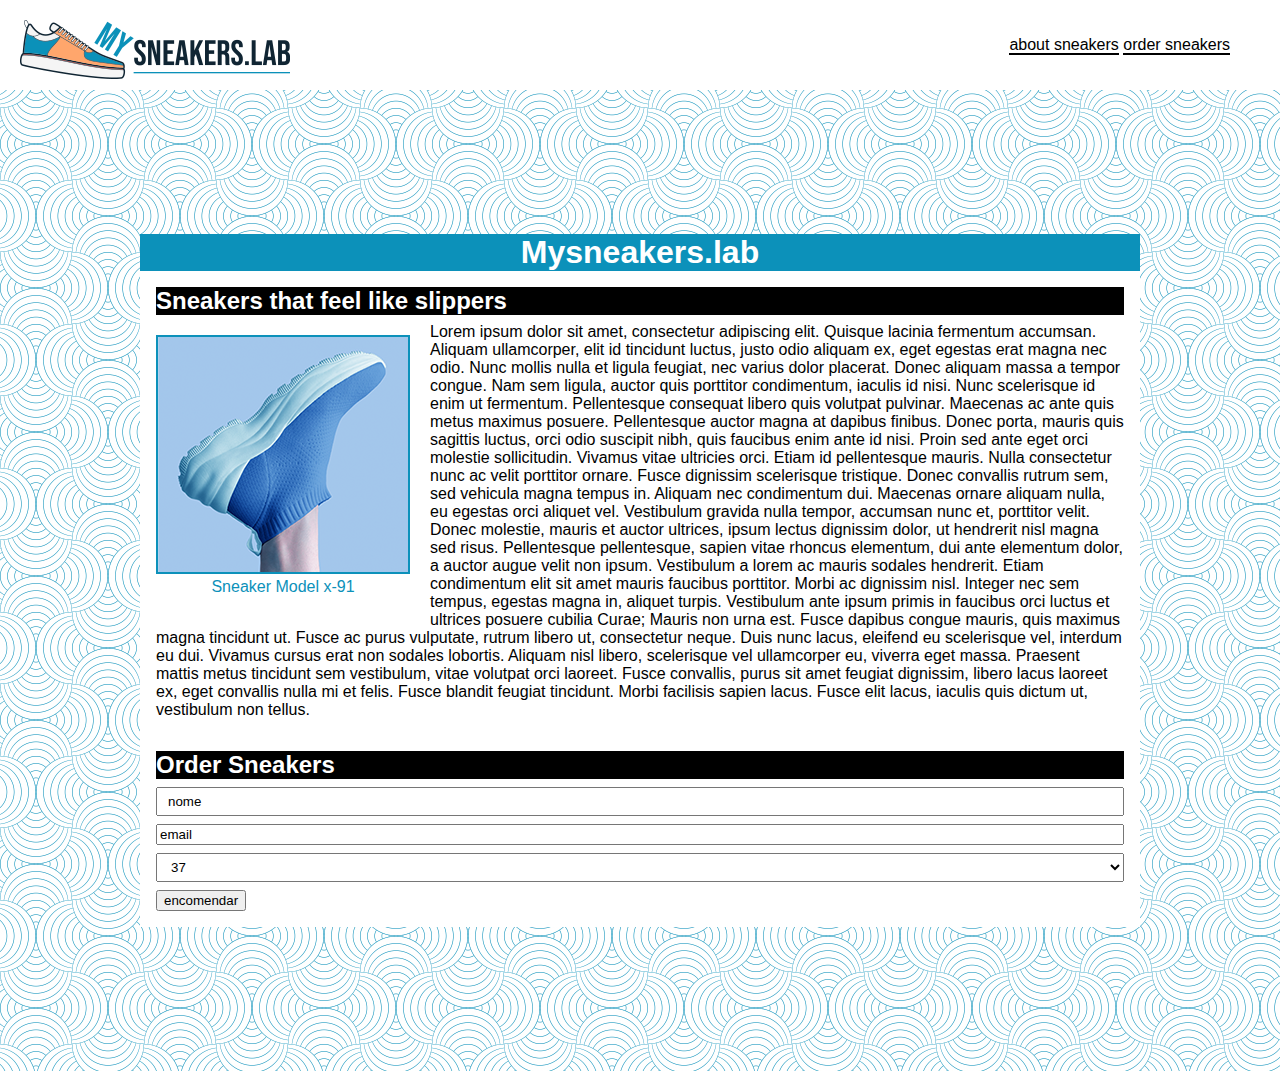
<file: lab 2 teste pratico/index.html>
<!DOCTYPE html>
<html>
<head>
    <meta charset='utf-8'>
    <meta http-equiv='X-UA-Compatible' content='IE=edge'>
    <title>Page Title</title>
    <meta name='viewport' content='width=device-width, initial-scale=1'>
    <link rel='stylesheet' type='text/css' media='screen' href='110478.css'>
</head>

    <header>
        <img class="logo" src="imagens/logo.png" alt="">
        <nav>
            <a class="abteordr" href="">about sneakers</a>
            <a class="abteordr" href="">order sneakers</a>
        </nav>
    </header>

<body>
    
    <main>
            <h1 class="ttl">Mysneakers.lab</h1>
            
            <section>

                <h2 class="subttl">Sneakers that feel like slippers</h2>

                <figure>
                    <img class="sapato" src="imagens/sneakers.png" alt="">
                    <figcaption>
                        Sneaker Model x-91
                    </figcaption>
                </figure>

                <p>Lorem ipsum dolor sit amet, consectetur adipiscing elit. Quisque lacinia fermentum accumsan. Aliquam ullamcorper, elit id tincidunt luctus, justo odio aliquam ex, eget egestas erat magna nec odio. Nunc mollis nulla et ligula feugiat, nec varius dolor placerat. Donec aliquam massa a tempor congue. Nam sem ligula, auctor quis porttitor condimentum, iaculis id nisi. Nunc scelerisque id enim ut fermentum. Pellentesque consequat libero quis volutpat pulvinar. Maecenas ac ante quis metus maximus posuere. Pellentesque auctor magna at dapibus finibus. Donec porta, mauris quis sagittis luctus, orci odio suscipit nibh, quis faucibus enim ante id nisi. Proin sed ante eget orci molestie sollicitudin. Vivamus vitae ultricies orci. Etiam id pellentesque mauris. Nulla consectetur nunc ac velit porttitor ornare.

                    Fusce dignissim scelerisque tristique. Donec convallis rutrum sem, sed vehicula magna tempus in. Aliquam nec condimentum dui. Maecenas ornare aliquam nulla, eu egestas orci aliquet vel. Vestibulum gravida nulla tempor, accumsan nunc et, porttitor velit. Donec molestie, mauris et auctor ultrices, ipsum lectus dignissim dolor, ut hendrerit nisl magna sed risus. Pellentesque pellentesque, sapien vitae rhoncus elementum, dui ante elementum dolor, a auctor augue velit non ipsum. Vestibulum a lorem ac mauris sodales hendrerit. Etiam condimentum elit sit amet mauris faucibus porttitor. Morbi ac dignissim nisl. Integer nec sem tempus, egestas magna in, aliquet turpis. Vestibulum ante ipsum primis in faucibus orci luctus et ultrices posuere cubilia Curae;
                    
                    Mauris non urna est. Fusce dapibus congue mauris, quis maximus magna tincidunt ut. Fusce ac purus vulputate, rutrum libero ut, consectetur neque. Duis nunc lacus, eleifend eu scelerisque vel, interdum eu dui. Vivamus cursus erat non sodales lobortis. Aliquam nisl libero, scelerisque vel ullamcorper eu, viverra eget massa. Praesent mattis metus tincidunt sem vestibulum, vitae volutpat orci laoreet. Fusce convallis, purus sit amet feugiat dignissim, libero lacus laoreet ex, eget convallis nulla mi et felis. Fusce blandit feugiat tincidunt. Morbi facilisis sapien lacus. Fusce elit lacus, iaculis quis dictum ut, vestibulum non tellus.</p>

            </section>

            <section>

                <h2 class="subttl">Order Sneakers</h2>

                <form action="http://tictake.web.ua.pt/formresult.php”" method="post">
                    <input type="text" name="nome" id="nome" value="nome">
                    <input class="email" type="email" value="email">
                    <select name="tamanho" id="tamanho">
                        <option value="37">37</option>
                        <option value="38">38</option>
                        <option value="39">39</option>
                        <option value="40">40</option>
                    </select>
                    <input type="submit" name="encomendar" value="encomendar">



                </form>

            </section>
        


    </main>
    


</body>
</html>
</file>
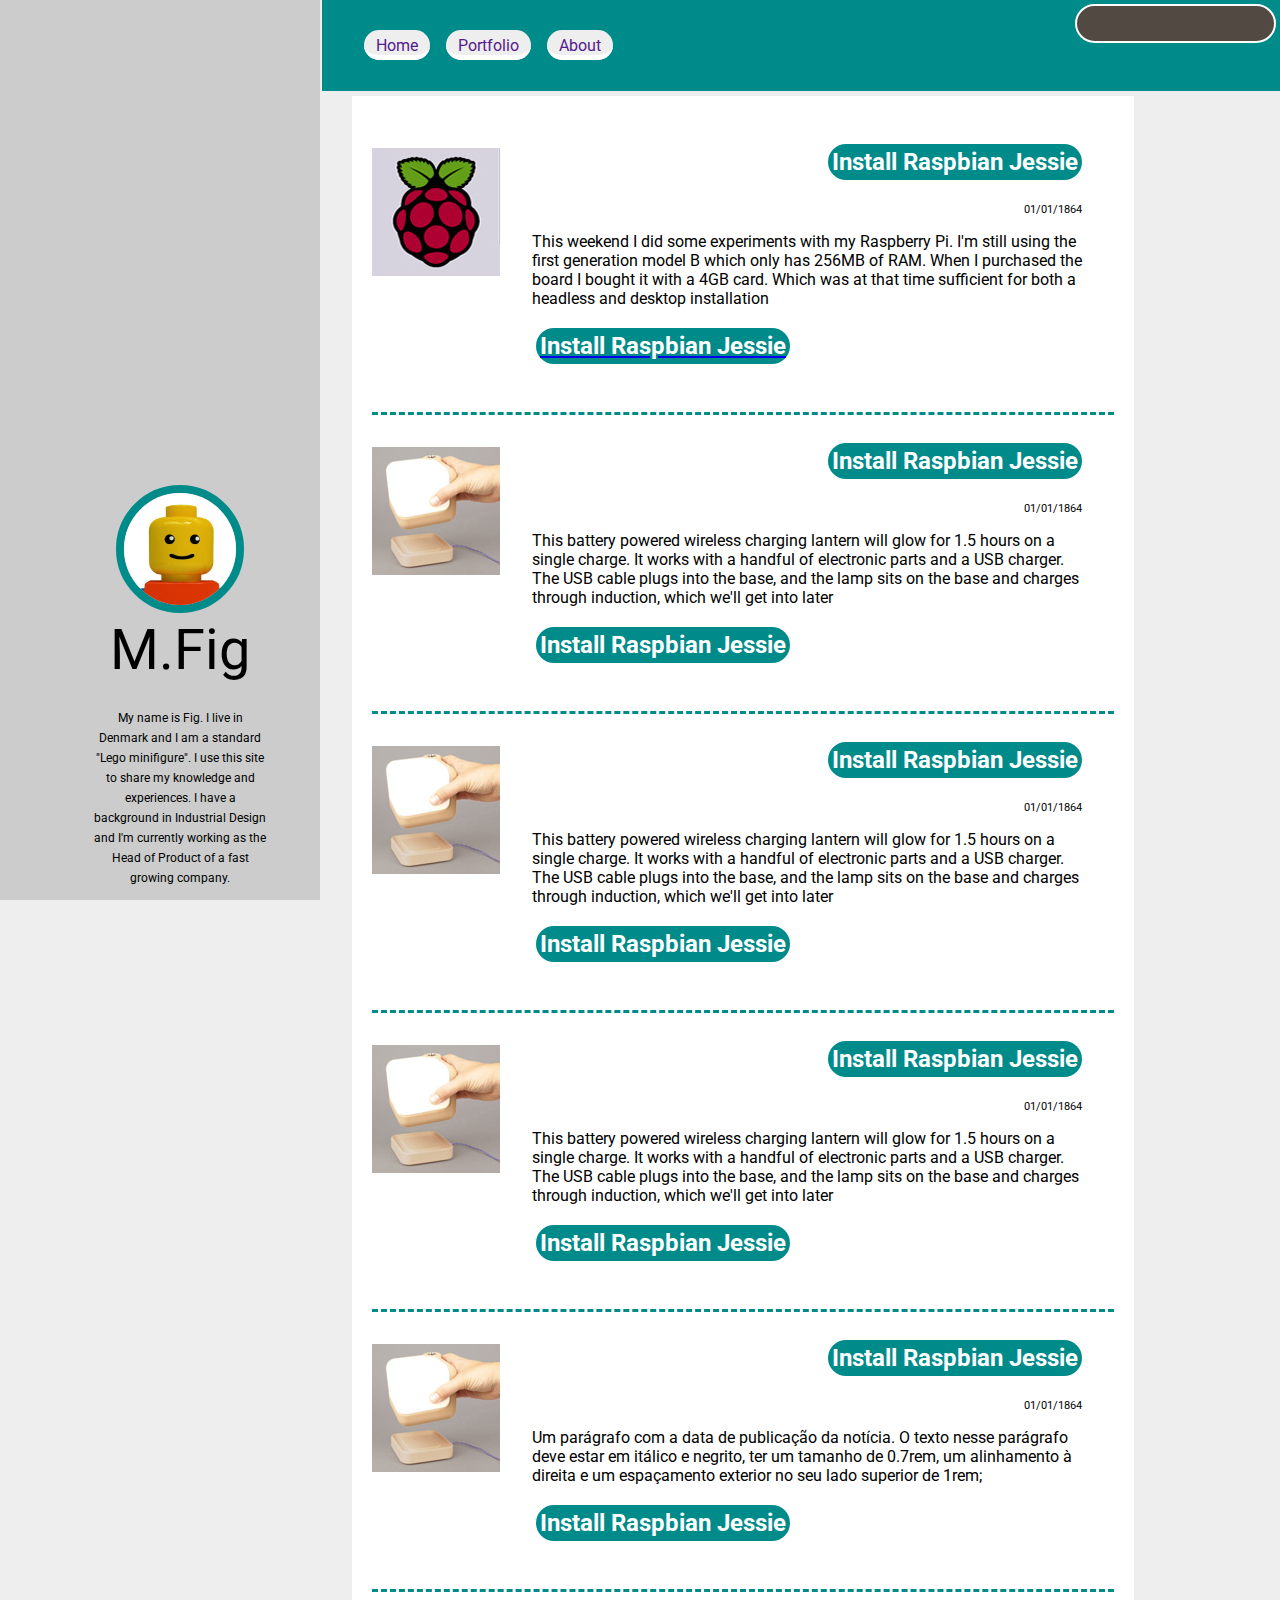
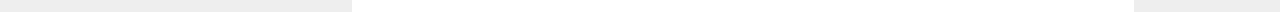
<file: lab 2/exercicios de aula/exercicio 5 (falta a parte b)/index.html>
<!DOCTYPE html>
<html>
<head>
    <meta charset='utf-8'>
    <meta http-equiv='X-UA-Compatible' content='IE=edge'>
    <title>aiai</title>
    <meta name='viewport' content='width=device-width, initial-scale=1'>
    <link rel='stylesheet' type='text/css' media='screen' href='main.css'>
    <link rel="preconnect" href="https://fonts.googleapis.com">
    <link rel="preconnect" href="https://fonts.gstatic.com" crossorigin>
    <link href="https://fonts.googleapis.com/css2?family=PT+Sans:wght@700&family=Roboto&display=swap" rel="stylesheet">
</head>

<header>
    <nav class="eq">
        <a href="">Home</a>
        <a href="">Portfolio</a>
        <a href="">About</a>
    </nav>
    <input type="search">

</header>


<body>
    <aside>
        <section class="cenadelado">
            <figure >
                <img class="bolinha" src="img/avatar.jpg" alt="">
                <figcaption class="mfig">M.Fig</figcaption>
                <p class="textmfig"> My name is Fig. I live in Denmark and I am a standard "Lego minifigure". I use this site to share my knowledge and experiences. I have a background in Industrial Design and I'm currently working as the Head of Product of a fast growing company.</p>
            </figure>
        </section>
    </aside>
    
    <main>
            <section>
                <div>
                    <figure class="img">
                        <img src="img/article1.jpg" alt="">
                    </figure>
                    <article class="aii">
                        <h2 class="qwerty"><span> Install Raspbian Jessie</span></h2>
                        <p class="legenda">01/01/1864</p>
                        <p>This weekend I did some experiments with my Raspberry Pi. I'm still using the first generation model B which only has 256MB of RAM. When I purchased the board I bought it with a 4GB card. Which was at that time sufficient for both a headless and desktop installation  </p>
                        <a href="article1.html"><h2 class="install"><span class="pizza"> Install Raspbian Jessie</span></h2></a>
                            <!-- <hr> -->
                    </article>
                </div>
                
                <div>
                    <figure class="img">
                        <img src="img/article2.jpg" alt="">
                    </figure>
                    <article class="aii">
                        <h2 class="qwerty"><span> Install Raspbian Jessie</span></h2>
                        <p class="legenda">01/01/1864</p>
                        <p>This battery powered wireless charging lantern will glow for 1.5 hours on a single charge. It works with a handful of electronic parts and a USB charger. The USB cable plugs into the base, and the lamp sits on the base and charges through induction, which we'll get into later </p>
                        <h2 class="install"><span class="pizza"> Install Raspbian Jessie</span></h2>
                            <!-- <hr> -->
                    </article>
                </div>

                <div>
                    <figure class="img">
                        <img src="img/article2.jpg" alt="">
                    </figure>
                    <article class="aii">
                        <h2 class="qwerty"><span> Install Raspbian Jessie</span></h2>
                        <p class="legenda">01/01/1864</p>
                        <p>This battery powered wireless charging lantern will glow for 1.5 hours on a single charge. It works with a handful of electronic parts and a USB charger. The USB cable plugs into the base, and the lamp sits on the base and charges through induction, which we'll get into later </p>
                        <h2 class="install"><span class="pizza"> Install Raspbian Jessie</span></h2>
                            <!-- <hr> -->
                    </article>
                </div>

                <div>
                    <figure class="img">
                        <img src="img/article2.jpg" alt="">
                    </figure>
                    <article class="aii">
                        <h2 class="qwerty"><span> Install Raspbian Jessie</span></h2>
                        <p class="legenda">01/01/1864</p>
                        <p>This battery powered wireless charging lantern will glow for 1.5 hours on a single charge. It works with a handful of electronic parts and a USB charger. The USB cable plugs into the base, and the lamp sits on the base and charges through induction, which we'll get into later </p>
                        <h2 class="install"><span class="pizza"> Install Raspbian Jessie</span></h2>
                            <!-- <hr> -->
                    </article>
                </div>

                <div>
                    <figure class="img">
                        <img src="img/article2.jpg" alt="">
                    </figure>
                    <article class="aii">
                        <h2 class="qwerty"><span> Install Raspbian Jessie</span></h2>
                        <p class="legenda">01/01/1864</p>
                        <p>Um parágrafo com a data de publicação da notícia. O texto nesse
                            parágrafo deve estar em itálico e negrito, ter um tamanho de 0.7rem, um
                            alinhamento à direita e um espaçamento exterior no seu lado superior
                            de 1rem; </p>
                            <h2 class="install"><span class="pizza"> Install Raspbian Jessie</span></h2>
                            <!-- <hr> -->
                    </article>
                </div>

            </section>
    </main>




</body>
</html>
</file>
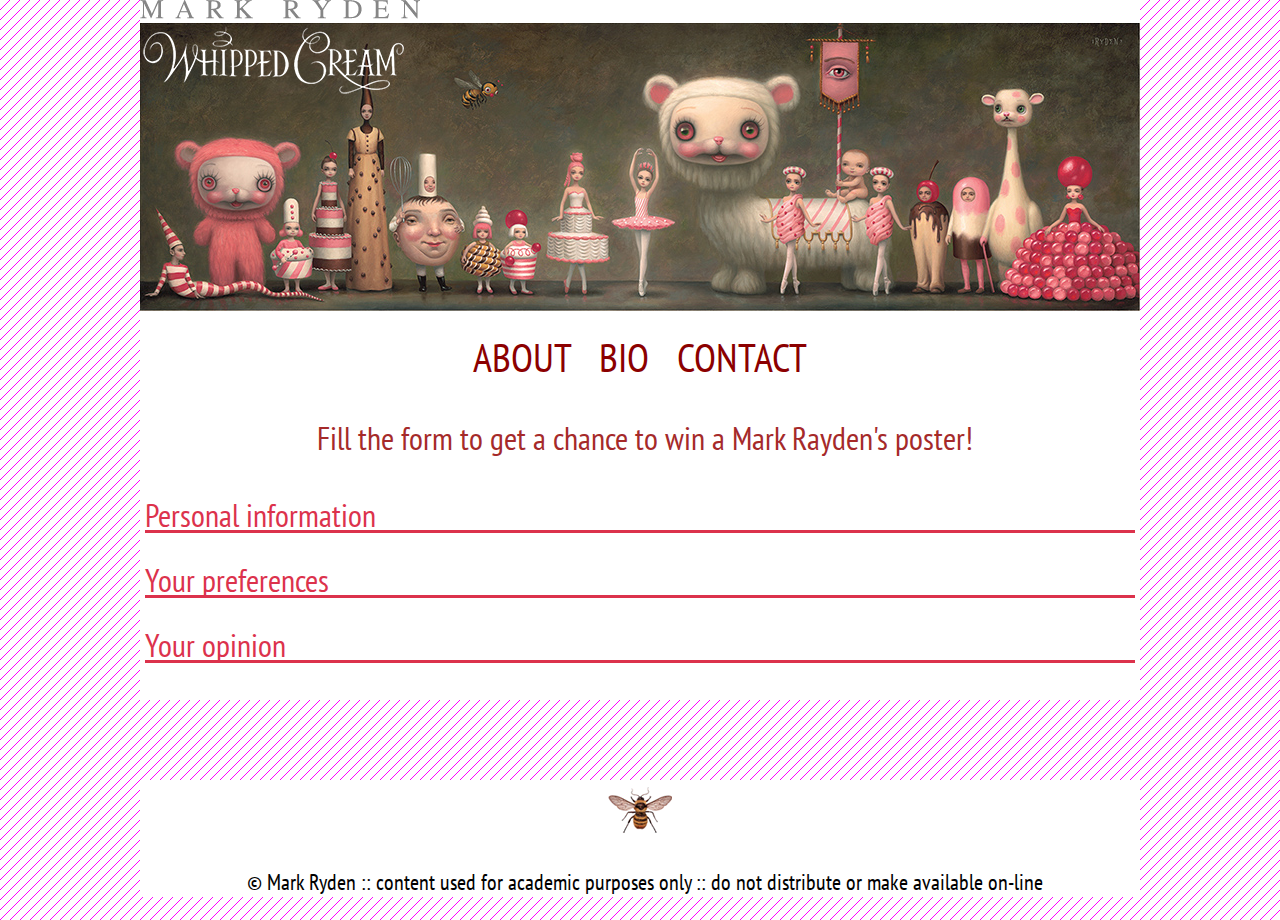
<file: lab 2/exercicios de aula/exercicio 4 (falta a segunda parte)/contact.html>
<!DOCTYPE html>
<html>
<head>
    <meta charset='utf-8'>
    <meta http-equiv='X-UA-Compatible' content='IE=edge'>
    <title>o Mark Ryden - Whipped Cream Collection</title>
    <meta name='viewport' content='width=device-width, initial-scale=1'>
    <link rel='stylesheet' type='text/css' media='screen' href='main2.css'>
    <link rel="preconnect" href="https://fonts.googleapis.com">
<link rel="preconnect" href="https://fonts.gstatic.com" crossorigin>
<link href="https://fonts.googleapis.com/css2?family=PT+Sans+Narrow&display=swap" rel="stylesheet">
</head>
<header>
    <section>
        <img src="imgs/logotype.gif" alt="">
    </section>

    <section class="logo">
        <img class="oi" src="imgs/whipped_cream_txt.png" alt="">
    </section>

</header>

<nav>
    <a href="about">ABOUT</a>
    <a href="bio"class="eq">BIO</a>
    <a href="contact">CONTACT</a>
</nav>


<body>
<main>
    <article class="art1">
        <!-- texto1 -->
        <p class="p1">Fill the form to get a chance to win a Mark Rayden's poster!</p>

       
        <!-- titulo -->
        <p class="subttl">Personal information</p>
        

    
    <!-- article 2 -->
    
        <p class="subttl">Your preferences</p>

    <!-- article 2 -->
    
        <p class="subttl">Your opinion</p>

    </article>
    
</main>
</body>
<footer>
<figure>
    <img src="imgs/fly.png" alt="">
    
</figure>
<p id="naoalinha">© Mark Ryden :: content used for academic purposes only :: do not distribute or make available on-line</p>
</footer>


</html>
</file>
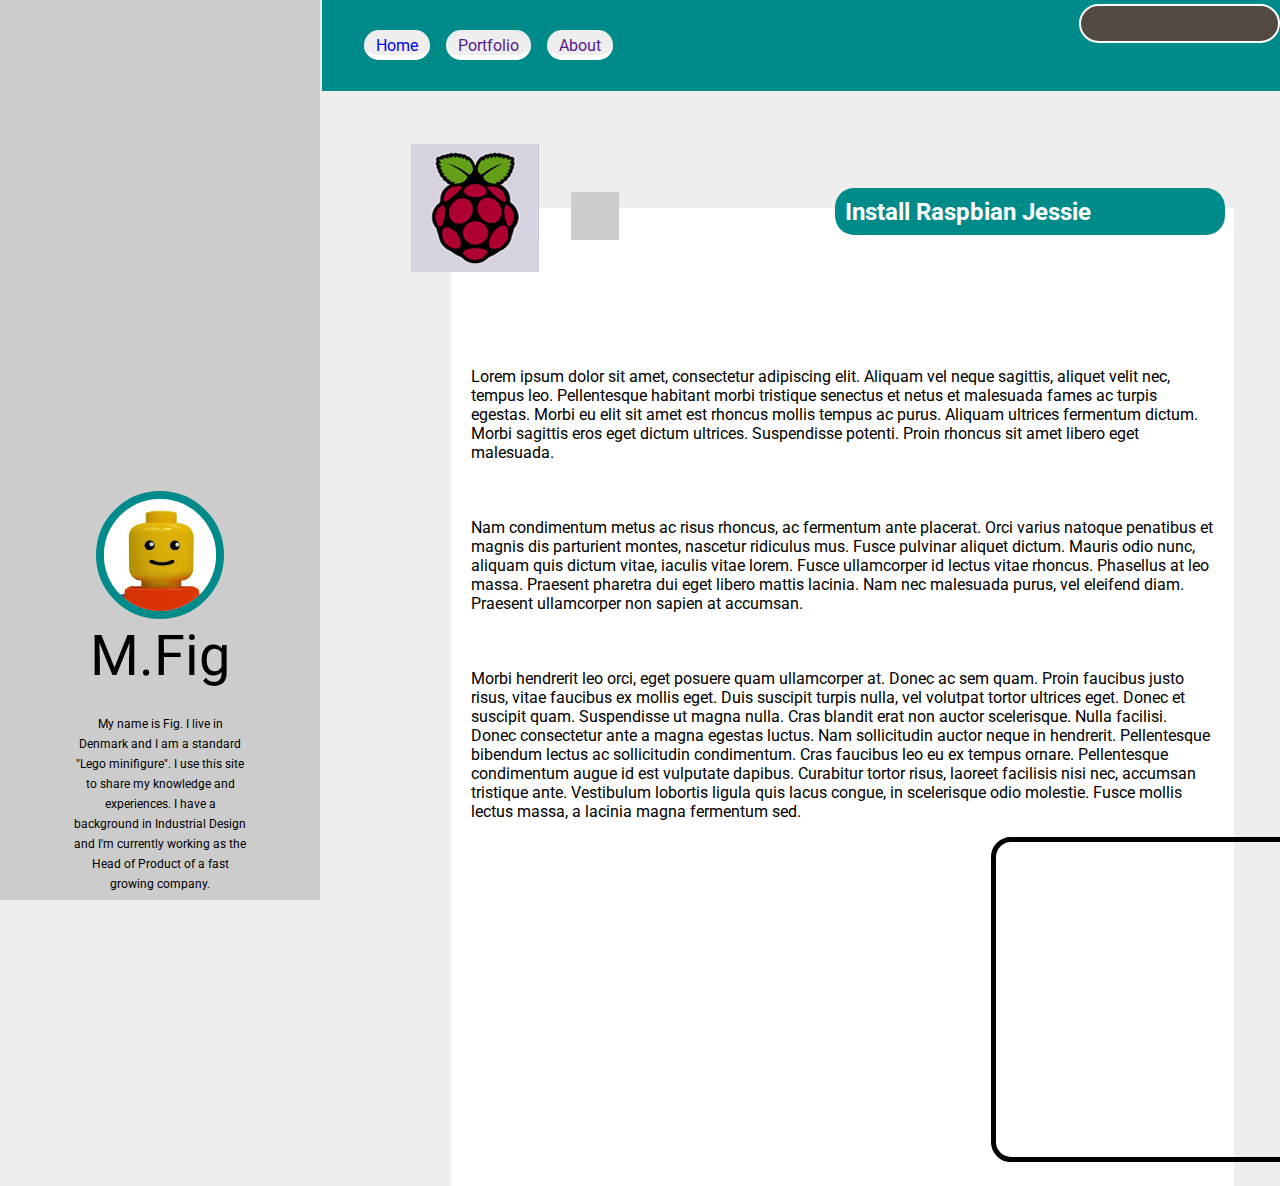
<file: lab 2/exercicios de aula/exercicio 5 (falta a parte b)/article1.html>
<!DOCTYPE html>
<html>
<head>
    <meta charset='utf-8'>
    <meta http-equiv='X-UA-Compatible' content='IE=edge'>
    <title>aiai</title>
    <meta name='viewport' content='width=device-width, initial-scale=1'>
    <link rel='stylesheet' type='text/css' media='screen' href='article1.css'>
    <link rel="preconnect" href="https://fonts.googleapis.com">
    <link rel="preconnect" href="https://fonts.gstatic.com" crossorigin>
    <link href="https://fonts.googleapis.com/css2?family=PT+Sans:wght@700&family=Roboto&display=swap" rel="stylesheet">
</head>

<header>
    <nav class="eq">
        <a href="index.html">Home</a>
        <a href="">Portfolio</a>
        <a href="">About</a>
    </nav>
    <input type="search">

</header>


<body>
    <aside>
        <section class="cenadelado">
            <figure >
                <img class="bolinha" src="img/avatar.jpg" alt="">
                <figcaption class="mfig">M.Fig</figcaption>
                <p class="textmfig"> My name is Fig. I live in Denmark and I am a standard "Lego minifigure". I use this site to share my knowledge and experiences. I have a background in Industrial Design and I'm currently working as the Head of Product of a fast growing company.</p>
            </figure>
        </section>
    </aside>
    
    <main>
            <section class="principal">

            <figure>
                <img class="img1" src="img/article1.jpg" alt="">
            </figure>

                <figure class="vazio">

                </figure>

                <h2> Install Raspbian Jessie</h2>

                

                <p class="texto">Lorem ipsum dolor sit amet, consectetur adipiscing elit. Aliquam vel neque sagittis, aliquet velit nec, tempus leo. Pellentesque habitant morbi tristique senectus et netus et malesuada fames ac turpis egestas. Morbi eu elit sit amet est rhoncus mollis tempus ac purus. Aliquam ultrices fermentum dictum. Morbi sagittis eros eget dictum ultrices. Suspendisse potenti. Proin rhoncus sit amet libero eget malesuada. </p> 
                <p class="texto" >Nam condimentum metus ac risus rhoncus, ac fermentum ante placerat. Orci varius natoque penatibus et magnis dis parturient montes, nascetur ridiculus mus. Fusce pulvinar aliquet dictum. Mauris odio nunc, aliquam quis dictum vitae, iaculis vitae lorem. Fusce ullamcorper id lectus vitae rhoncus. Phasellus at leo massa. Praesent pharetra dui eget libero mattis lacinia. Nam nec malesuada purus, vel eleifend diam. Praesent ullamcorper non sapien at accumsan.</p> 
                <p class="texto" >Morbi hendrerit leo orci, eget posuere quam ullamcorper at. Donec ac sem quam. Proin faucibus justo risus, vitae faucibus ex mollis eget. Duis suscipit turpis nulla, vel volutpat tortor ultrices eget. Donec et suscipit quam. Suspendisse ut magna nulla. Cras blandit erat non auctor scelerisque. Nulla facilisi. Donec consectetur ante a magna egestas luctus. Nam sollicitudin auctor neque in hendrerit. Pellentesque bibendum lectus ac sollicitudin condimentum. Cras faucibus leo eu ex tempus ornare. Pellentesque condimentum augue id est vulputate dapibus. Curabitur tortor risus, laoreet facilisis nisi nec, accumsan tristique ante. Vestibulum lobortis ligula quis lacus congue, in scelerisque odio molestie. Fusce mollis lectus massa, a lacinia magna fermentum sed.</p>

                <iframe width="560" height="315" src="https://www.youtube.com/embed/U7Dj7R8bu4k" title="YouTube video player" frameborder="0" allow="accelerometer; autoplay; clipboard-write; encrypted-media; gyroscope; picture-in-picture" allowfullscreen></iframe>
            </section>
    </main>




</body>
</html>
</file>
<file: lab 2 teste pratico/110478.css>
*{
    margin: 0;
    box-sizing: border-box;
}


header{
    /* position: fixed; */
    width: 100%;
    z-index: -1;
    background-color: white;
    padding: 20px;
    height: 90px;
}

nav{
    float: right;
    margin-right: 30px;
    margin-top: 1rem;
}

a:link{
    text-decoration: none;
}

a:hover{
    color: #0c91ba;
    border-color: #ffa66d;
}

.abteordr{
    color: black;
    border-top: 0;
    border-left: 0;
    border-right: 0;
    border-bottom: 2px;
    border-style: solid;
}



body{
    background-image: url("imagens/fundo.jpg");
    font-family: Arial, Helvetica, sans-serif;
    font-size: 1em;

}



main{
    position: relative;
    background-color: white;
    width: 1000px;
    margin-top: 9rem;
    margin: 9rem auto;


}

section{
    padding: 1rem;
}

.ttl{
    background-color: #0c91ba;
    color: white;
    text-align: center;
}

.subttl{
    text-align: left;
    background-color: black;
    color: white;

}

figure{
    float: left;
    margin: 20px;
    text-align: left;
    margin-left: 0;
    width: 254px;

}
figcaption{
    color: #0c91ba;
    text-align: center;
}


.sapato{
    border: #0c91ba;
    border-width: 2px;
    border-style: solid;
}

p{
    padding-top: 0.5rem;
    text-align: left;

}

input[type=text], select {
    width: 100%;
    padding: 5px 10px;
    margin: 8px 0;

  }

  .email{
    width: 100%;
}

  @media only screen and (max-width:599px) {


.logo{
    display: none;
}

nav{
    margin-right: 29%;

}

main{

    width: 100%;
    margin-top: 2rem;
}

.email{
    width: 100%;
}

      
  }
</file>
<file: lab 2/exercicios de aula/exercicio 5 (falta a parte b)/main.css>
header{
    background-color: #008B8B;
    padding: 0.25rem;
    position: fixed;
    top: 0;
    right: 0;
    left: 20.1rem;

    

}

body{
    font-family: 'PT Sans', sans-serif;
    font-family: 'Roboto', sans-serif;
    background-color: #eee;
    margin: 0px;
}

nav{

    float: left;
    padding: 2rem;
}


nav a{
    padding-top: 6px;
    padding-top: 6px;
    padding-left: 12px;
    padding-right: 12px;
    margin-top: 0px;
    margin-left: 6px;
    margin-right: 6px;
    background-color: #eee;
    border-radius: 25px;
    text-decoration: none;
    border-bottom: white;
    border-bottom-style: solid;
    border-width: 5px;
}

nav a:hover{
    border-color: #444;
}

input{
    float: right;
    background-color:#524942;
    color:grey;
    border-width: 2px;
    border-style: solid;
    border-color: white;
    border-radius: 25px;
    padding: 10px;
}

input:focus{
    background-color: black;
    color: yellow;
}



main{
    margin-left: 22rem;
}

section{
    position: center;
    background-color: white;
    width: 80%;
    margin-top: 6rem;
    padding: 1.25rem;

}

.img{
    float: left;
    margin: 0;
}

.aii{
    margin-top: 2rem;
    margin-bottom: 3rem;
    margin-left: 10rem;
    margin-right: 2rem;
    padding: 0;
}

.qwerty {

    color: white;
    margin-bottom: 0px;
    text-align: right;
}
span{
    background-color: #008B8B ;
    border-radius: 25px;
    padding: 4px;
}
.install{
    color: white;
    border-radius: 25px;
    text-align: left;
    padding: 4px;
}

.pizza{
    background-color: #008B8B ;
    border-radius: 25px;
    padding: 4px;
}


.legenda{
    float: right;
    font-size: 0.7rem;
    padding-top: 1rem;
}

div{
    border-bottom: #008B8B;
    border-style: dashed;
    border-top: 0;
    border-left: 0;
    border-right: 0;
}

p{
    padding-top: 40px;
    
}


aside{
    text-align: center;
    width: 6rem;
    position: fixed;
    top: 0;
    bottom: 0;
    left: 0;
    padding: 7em;
    background-color: #ccc;
}



.cenadelado{
    position: absolute;
    bottom: 6rem;
    left: 2rem;
    right: 2rem;
    background-color: transparent;
}
.bolinha{
    width: 7rem;
    border-width: 8px;
    border-style: solid;
    border-color: #008B8B;
    border-radius: 100%;
}

.mfig {
    font-size: 3.5rem;
}

.textmfig {
    text-align: center;
    font-size: 0.75rem;
    line-height: 1.25rem;
    margin-top: -15px;
    margin-bottom: -120px;
}
</file>
<file: lab 2/exercicios de aula/exercicio 4 (falta a segunda parte)/main2.css>
header{
    background-color: white;
    width: 1000px;
    margin: auto;
}

.logo{
    background-image: url(imgs/whipped_cream.jpg);
    height: 288px;
}
nav{
    background-color: white;
    width: 1000px;
    margin: auto;
    text-align: center;
    padding-top: 20px;
    padding-bottom: 20px;
    font-size: 2.5rem;
}

.eq{
    padding-left: 20px;
    padding-right: 20px;
}
a:link, a:visited {

    color: darkred;
    text-decoration: none;
}

body{
    font-family: 'PT Sans Narrow', sans-serif;
    background-image: url(imgs/bg_striped.gif);
    margin: 0;
}

main{
    background-color: white;
    width: 1000px;
    margin: auto;
}

.sec1{

    background-color: bisque;
    text-align: center;
    width: 500px;
    padding: 20px;
    margin-bottom: 40px;
    margin: auto;
    border-radius: 25px;
}

.sec2{

    background-color: bisque;
    text-align: center;
    width: 75%;
    padding: 20px;
    margin-bottom: 40px;
    margin: auto;
    border-radius: 25px;
    font-size: 1.5rem;
    line-height: 2.5rem;

}

.audio{
    margin-top: 25px;
}

#textodosom{
    text-align: center;
    margin-top: 38px;
    color: #333;
    font-size: 1.5rem;
    line-height: 2.5rem;
}

.art1{
    margin-top: 0%;
    padding: 5px;
    margin-bottom: 80px;
    text-align: center;
}

p{
    font-size: 1.4rem;
    line-height: 30px;
    text-align: left; 
    padding-left: 10px;
}

.p1{
    color: brown;
    font-size: 2rem;
    line-height: 60px;
    margin-top: 0%;
    margin-bottom: 0%;

    text-align: center;
}   

.subttl{
    text-align: left;
    font-size: 2rem;
    color: #dc324c;
    padding-left: 0;
    border-bottom: #dc324c;
    border-width: 3px;
    border-top-width: 0px;
    border-left-width: 0px ;
    border-right-width: 0px ;
    border-style: solid;
    /* falar com o prof, tem que haver uma forma mais fácil */
}


.ttldiferente{
    font-size: 2rem;
    line-height: 30px;
    text-align: left;
    color: brown;
}

footer{
    background-color: white;
    text-align: center;
    width: 1000px;
    margin: auto;
    text-align: center;
}
#naoalinha{
    text-align: center;
}
.oioi a:link, a:visited {
    color: brown;
    text-decoration: line-through;
}
</file>
<file: lab 2/exercicios de aula/exercicio 5 (falta a parte b)/article1.css>
header{
    background-color: #008B8B;
    padding: 0.25rem;
    position: fixed;
    top: 0;
    right: 0;
    left: 20.1rem;

}

body{
    font-family: 'PT Sans', sans-serif;
    font-family: 'Roboto', sans-serif;
    background-color: #eee;
    margin: 0px;
}

nav{

    float: left;
    padding: 2rem;
}


nav a{
    padding-top: 6px;
    padding-top: 6px;
    padding-left: 12px;
    padding-right: 12px;
    margin-top: 0px;
    margin-left: 6px;
    margin-right: 6px;
    background-color: #eee;
    border-radius: 25px;
    text-decoration: none;
    border-bottom: white;
    border-bottom-style: solid;
    border-width: 5px;
}

nav a:hover{
    border-color: #444;
}

nav a:hover{
    border-color: #444;
}

input{
    position:absolute;
    float: right;
    right: 0;
    background-color:#524942;
    color:grey;
    border-width: 2px;
    border-style: solid;
    border-color: white;
    border-radius: 25px;
    padding: 10px;
}

input:focus{
    background-color: black;
    color: yellow;
}



main{
    margin-left: 22rem;
}

.principal{
    background-color: white;
    width: 80%;
    margin-top: 13rem;
    margin-left: 6.2rem;
    padding: 1.25rem;

}

.img1{
    margin-top: -100px;
    margin-left: -100px;
}

.vazio{

    height: 3rem;
    width: 3rem;
    background-color: #ccc;
    margin-left: 100px;
    margin-top: -100px;
}

h2{
    width: 50%;
    margin-left: 49%;
    position: relative;
    top: -4.5rem;
    font-size: 1.5rem;
    background-color: #008B8B;
    color: white;
    padding: 0.6rem;
    border-radius: 1.2rem;
}


p{
    padding-top: 40px;
}

.texto{
    margin: 0.1rempx;
}

aside{
    text-align: center;
    width: 6rem;
    position: fixed;
    top: 0;
    bottom: 0;
    left: 0;
    padding: 7em;
    background-color: #ccc;
}



.cenadelado{
    position: absolute;
    bottom: 6rem;
    left: 2rem;
    right: 2rem;
    background-color: transparent;
}
.bolinha{
    width: 7rem;
    border-width: 8px;
    border-style: solid;
    border-color: #008B8B;
    border-radius: 100%;
}

.mfig {
    font-size: 3.5rem;
}

.textmfig {
    text-align: center;
    font-size: 0.75rem;
    line-height: 1.25rem;
    margin-top: -15px;
    margin-bottom: -106px;
}

iframe{
    /* o video n fica n sitio falar com o prof*/
    margin-left: 520px;
    border-radius: 20px;
    border-color: black;
    border-style: solid;
    border-width: 5px;

}
</file>
